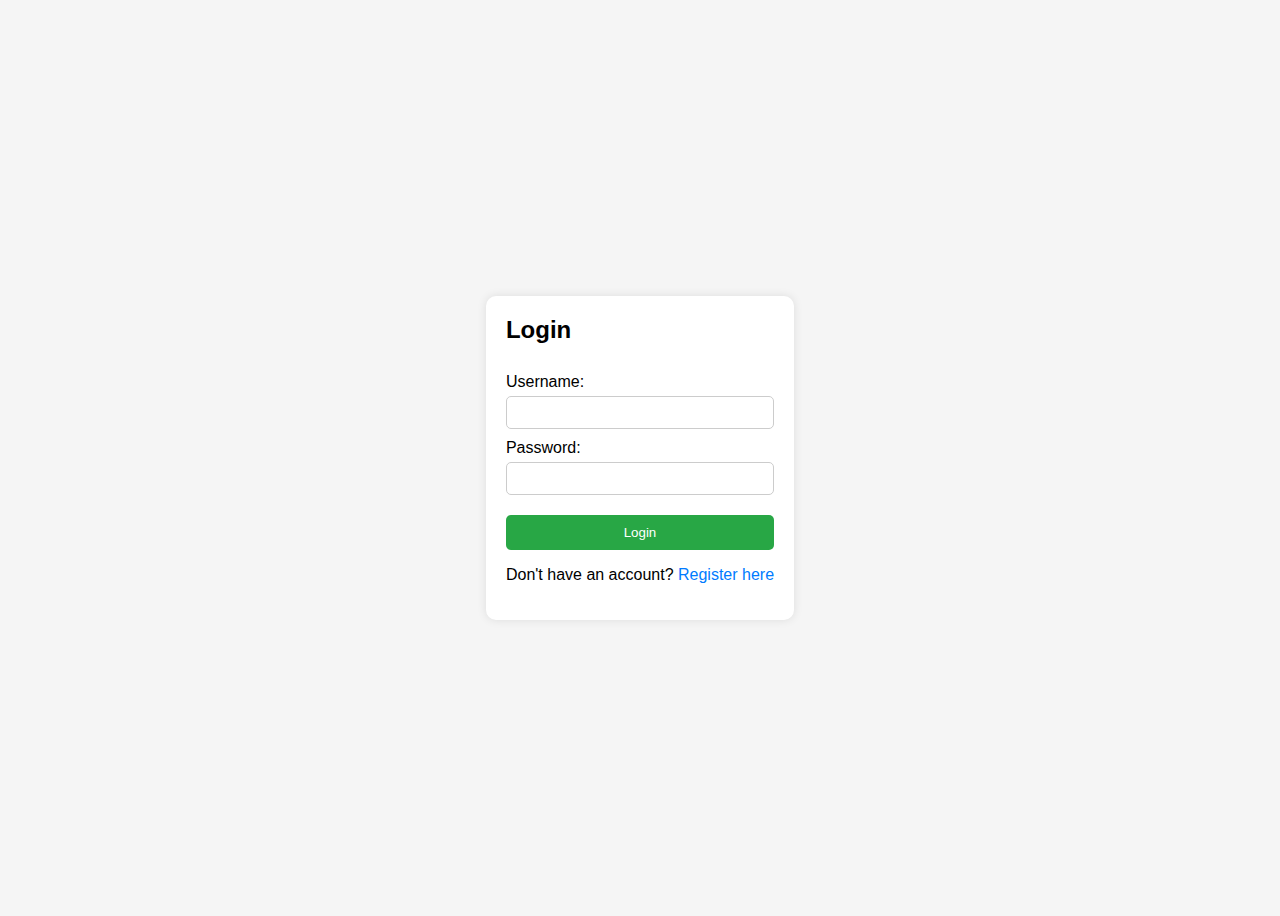
<file: index.html>
<!DOCTYPE html>
<html lang="en">
<head>
    <meta charset="UTF-8">
    <meta name="viewport" content="width=device-width, initial-scale=1.0">
    <title>Login</title>
    <link rel="stylesheet" href="styles.css">
</head>
<body>
    <div class="container">
        <h2>Login</h2>
        <form id="login">
            <label for="loginUsername">Username:</label>
            <input type="text" id="loginUsername" required>
            <label for="loginPassword">Password:</label>
            <input type="password" id="loginPassword" required>
            <button type="submit">Login</button>
        </form>
        <p>Don't have an account? <a href="register.html">Register here</a></p>
    </div>

    <script src="script.js"></script>
</body>
</html>
</file>
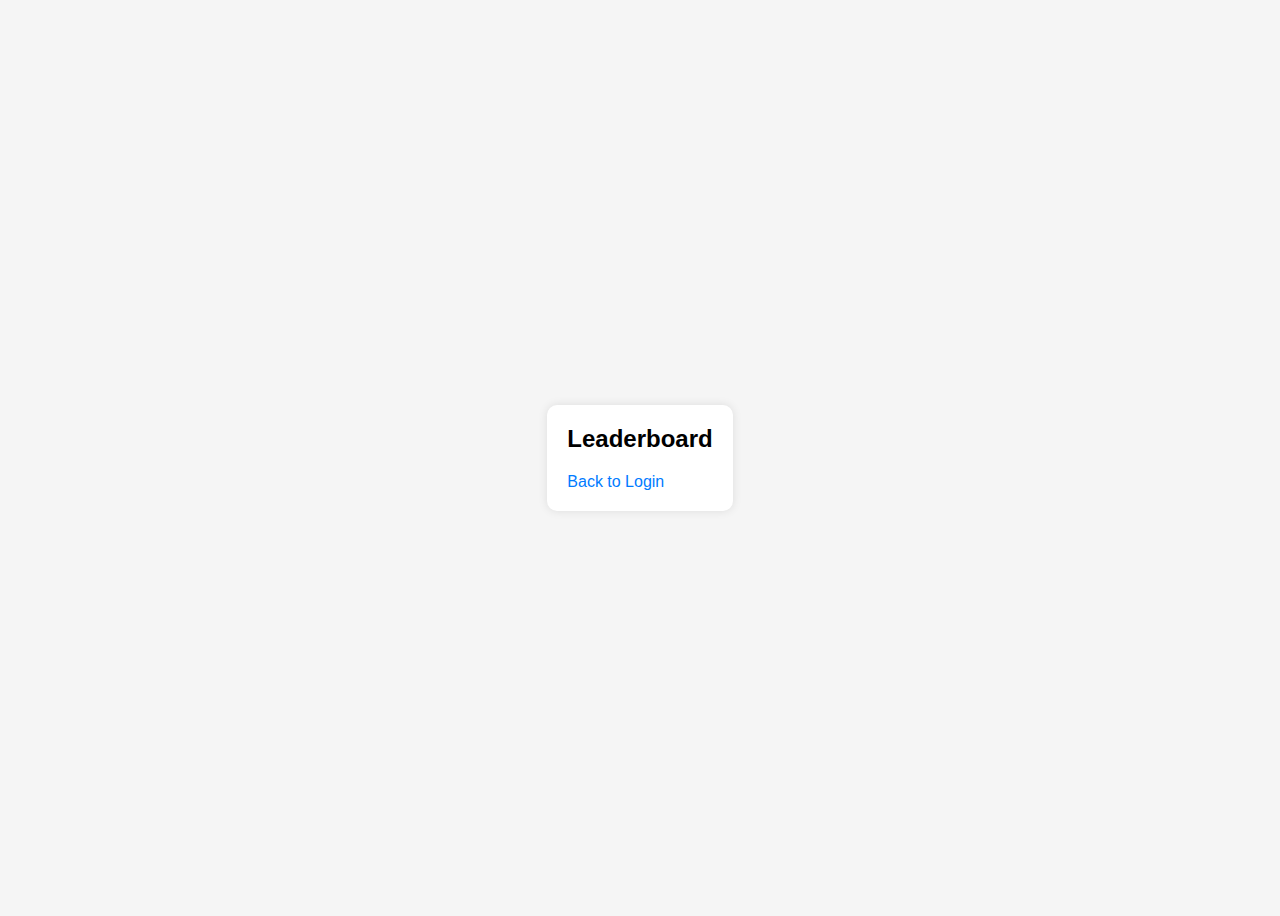
<file: leaderboard.html>
<!DOCTYPE html>
<html lang="en">
<head>
    <meta charset="UTF-8">
    <meta name="viewport" content="width=device-width, initial-scale=1.0">
    <title>Leaderboard</title>
    <link rel="stylesheet" href="styles.css">
</head>
<body>
    <div class="container">
        <h2>Leaderboard</h2>
        <div id="leaderboardContainer"></div>
        <a href="index.html">Back to Login</a>
    </div>

    <script src="script.js"></script>
</body>
</html>
</file>
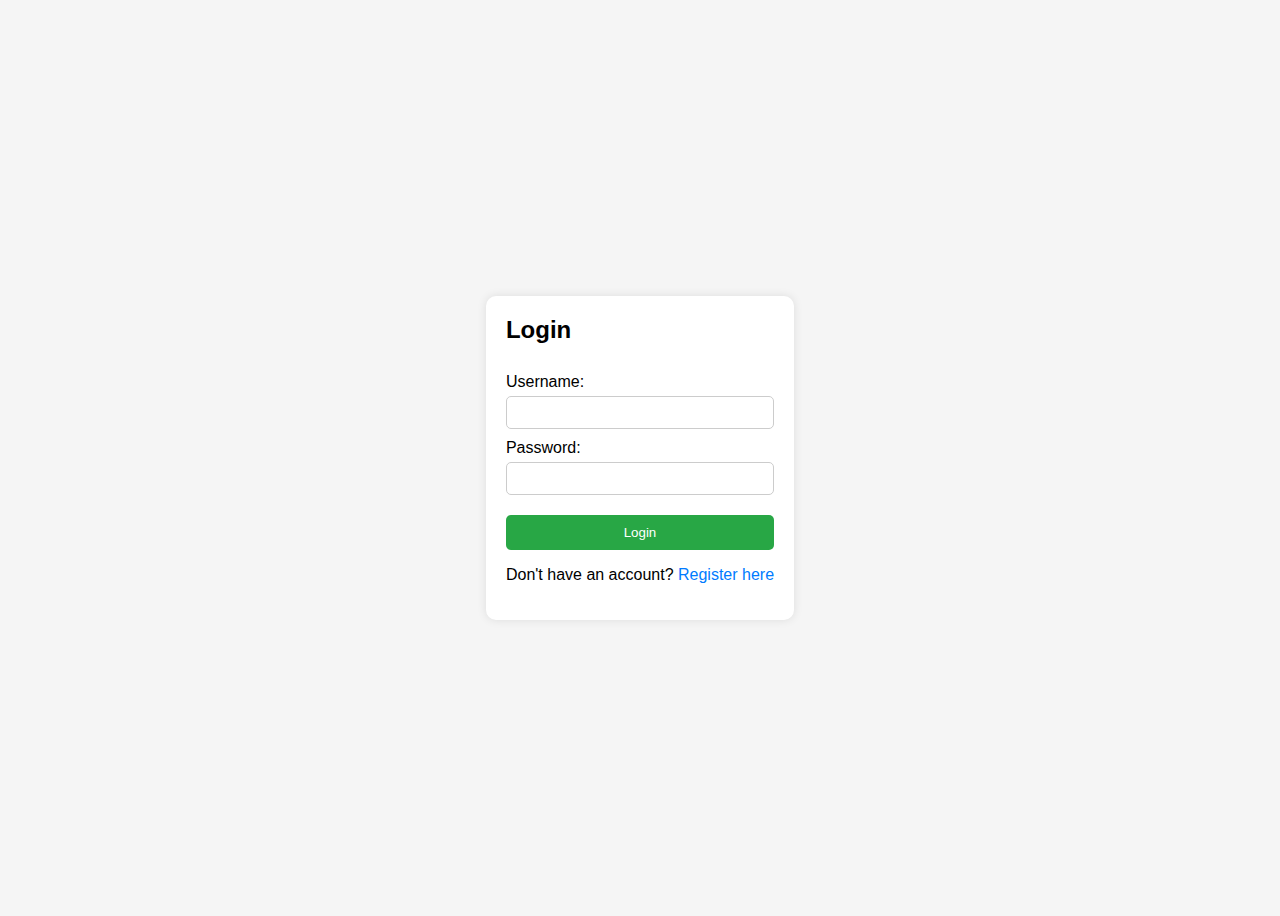
<file: quiz.html>
<!DOCTYPE html>
<html lang="en">
<head>
    <meta charset="UTF-8">
    <meta name="viewport" content="width=device-width, initial-scale=1.0">
    <title>Quiz</title>
    <link rel="stylesheet" href="styles.css">
</head>
<body>
    <div class="container">
        <h2>Quiz</h2>
        <div id="questionContainer"></div>
        <button id="submitAnswers" style="display:none;">Submit Answers</button>
    </div>

    <script src="script.js"></script>
</body>
</html>
</file>
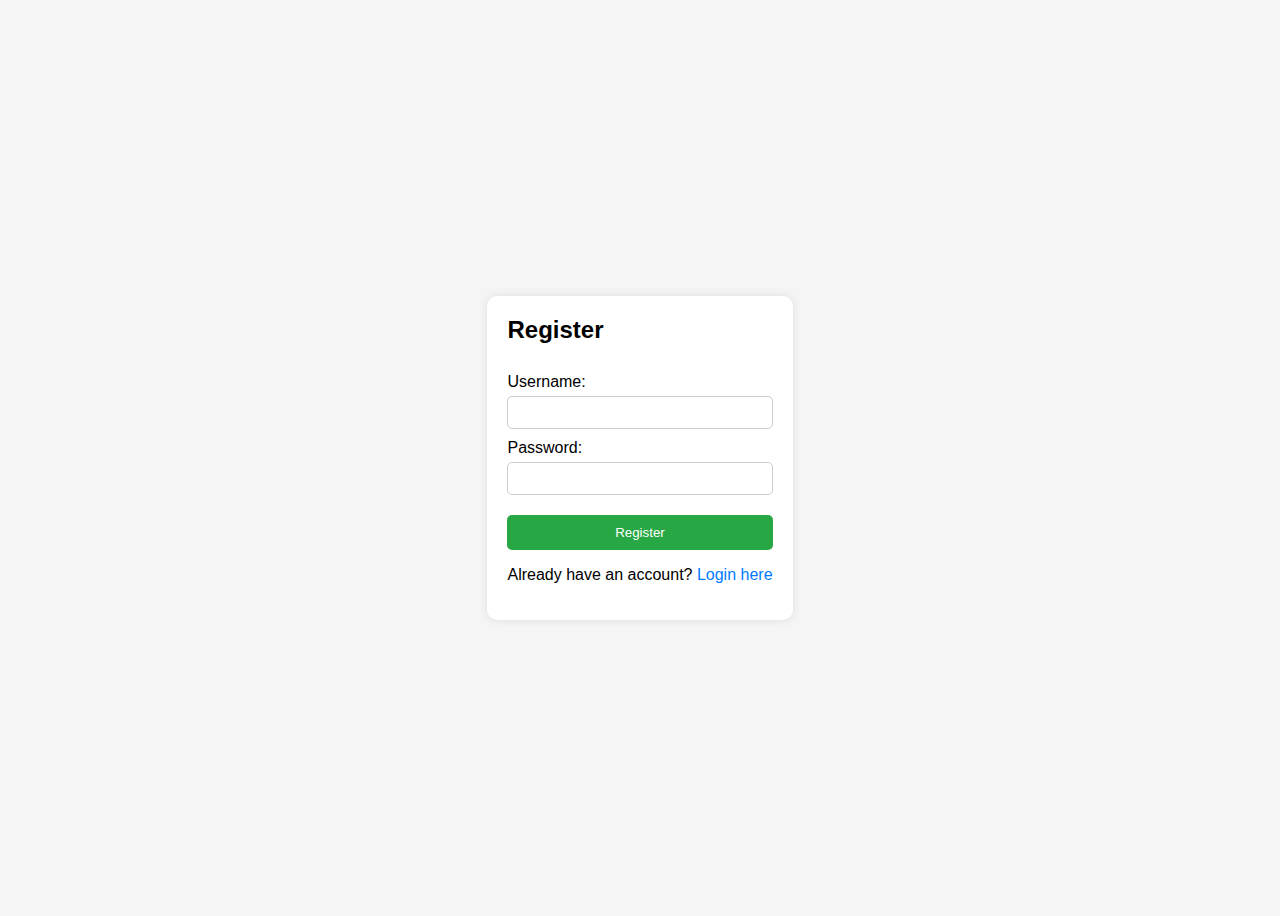
<file: register.html>
<!DOCTYPE html>
<html lang="en">
<head>
    <meta charset="UTF-8">
    <meta name="viewport" content="width=device-width, initial-scale=1.0">
    <title>Register</title>
    <link rel="stylesheet" href="styles.css">
</head>
<body>
    <div class="container">
        <h2>Register</h2>
        <form id="register">
            <label for="regUsername">Username:</label>
            <input type="text" id="regUsername" required>
            <label for="regPassword">Password:</label>
            <input type="password" id="regPassword" required>
            <button type="submit">Register</button>
        </form>
        <p>Already have an account? <a href="index.html">Login here</a></p>
    </div>

    <script src="script.js"></script>
</body>
</html>
</file>
<file: styles.css>
/* styles.css */
body {
    font-family: Arial, sans-serif;
    display: flex;
    justify-content: center;
    align-items: center;
    height: 100vh;
    background-color: #f5f5f5;
}

.container {
    background: #fff;
    padding: 20px;
    border-radius: 10px;
    box-shadow: 0 0 10px rgba(0, 0, 0, 0.1);
}

h2 {
    margin-top: 0;
}

form {
    display: flex;
    flex-direction: column;
}

label {
    margin-top: 10px;
}

input {
    padding: 8px;
    margin-top: 5px;
    border: 1px solid #ccc;
    border-radius: 5px;
}

button {
    margin-top: 20px;
    padding: 10px;
    border: none;
    background-color: #28a745;
    color: white;
    border-radius: 5px;
    cursor: pointer;
}

button:hover {
    background-color: #218838;
}

a {
    color: #007bff;
    text-decoration: none;
}

a:hover {
    text-decoration: underline;
}
</file>
